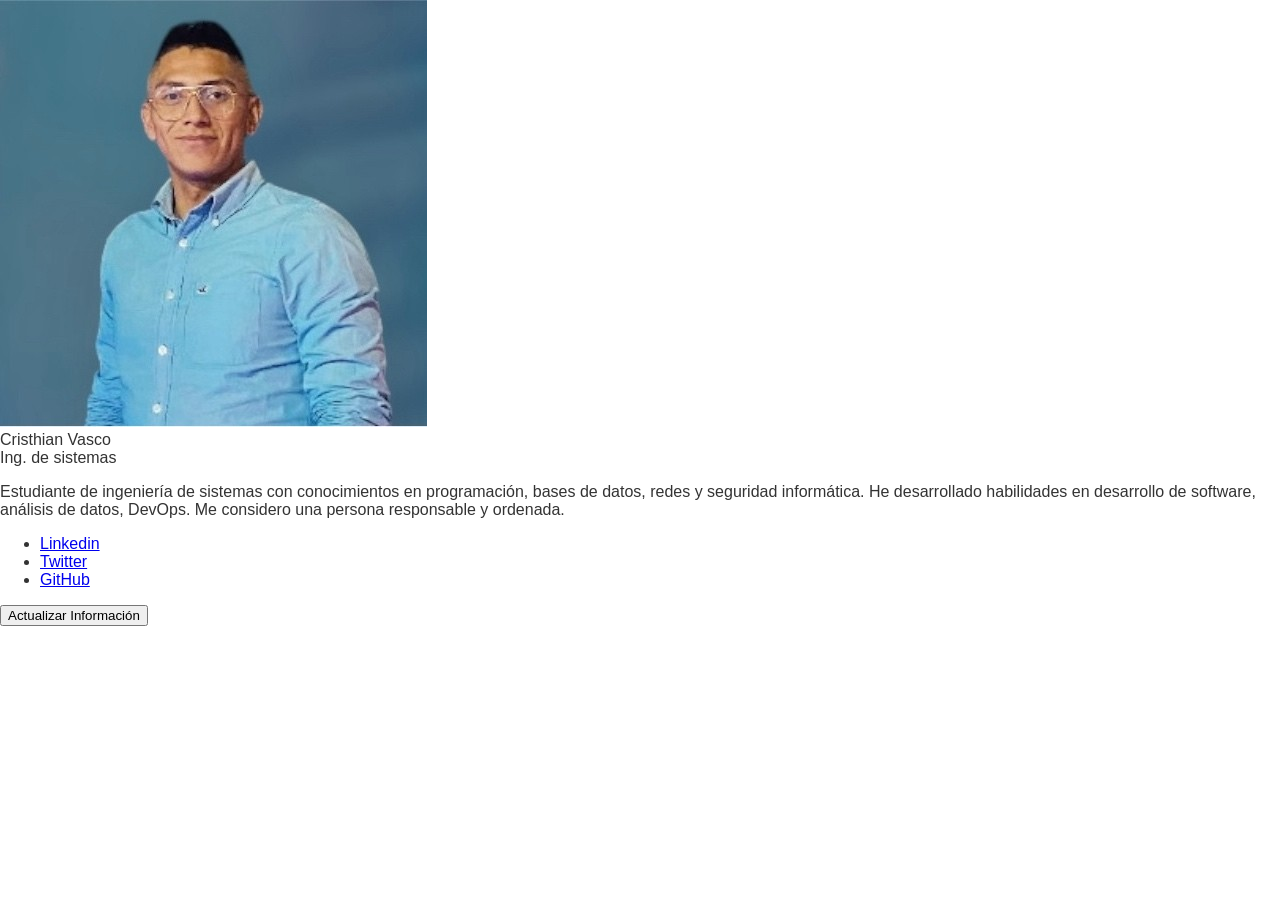
<file: Index.html>
<!DOCTYPE html>
<html lang="es">
<head>
    <meta charset="UTF-8">
    <meta name="viewport" content="width=device-width, initial-scale=1.0">
    <title>Tarjeta de Perfil</title>
    <link rel="stylesheet" href="styles.css">
    <script>
        function actualizarInformacion() {
            document.querySelector('.name').textContent = 'Cristhian Vasco';
            document.querySelector('.title').textContent = 'Ingeniero de sistemas';
            document.querySelector('.description').textContent = 'Soy un ingeniero en tecnologías de la información con experiencia en desarrollo de software, bases de datos y gestión de proyectos. Me encanta aprender nuevas tecnologías y trabajar en equipo.';
            alert('La información ha sido actualizada correctamente!');
        }
    </script>
</head>
<body>
    <div class="card">
        <img src="Foto de perfil.jpeg" alt="Foto de perfil" class="profile-pic">
        <div class="name">Cristhian Vasco</div>
        <div class="title">Ing. de sistemas</div>
        <p class="description">Estudiante de ingeniería de sistemas con conocimientos en programación, 
            bases de datos, redes y seguridad informática. He desarrollado habilidades en desarrollo de software, 
            análisis de datos, DevOps. Me considero una persona responsable y ordenada.
        </p>
        <ul class="social-links">
            <li><a href="https://www.linkedin.com/in/cristhian-vasco-1162b0326/" target="_blank">Linkedin</a></li>
            <li><a href="https://x.com/?lang=es" target="_blank">Twitter</a></li>
            <li><a href="https://github.com/" target="_blank">GitHub</a></li>
        </ul>
        <button onclick="actualizarInformacion()">Actualizar Información</button>
    </div>
</body>
</html>
</file>
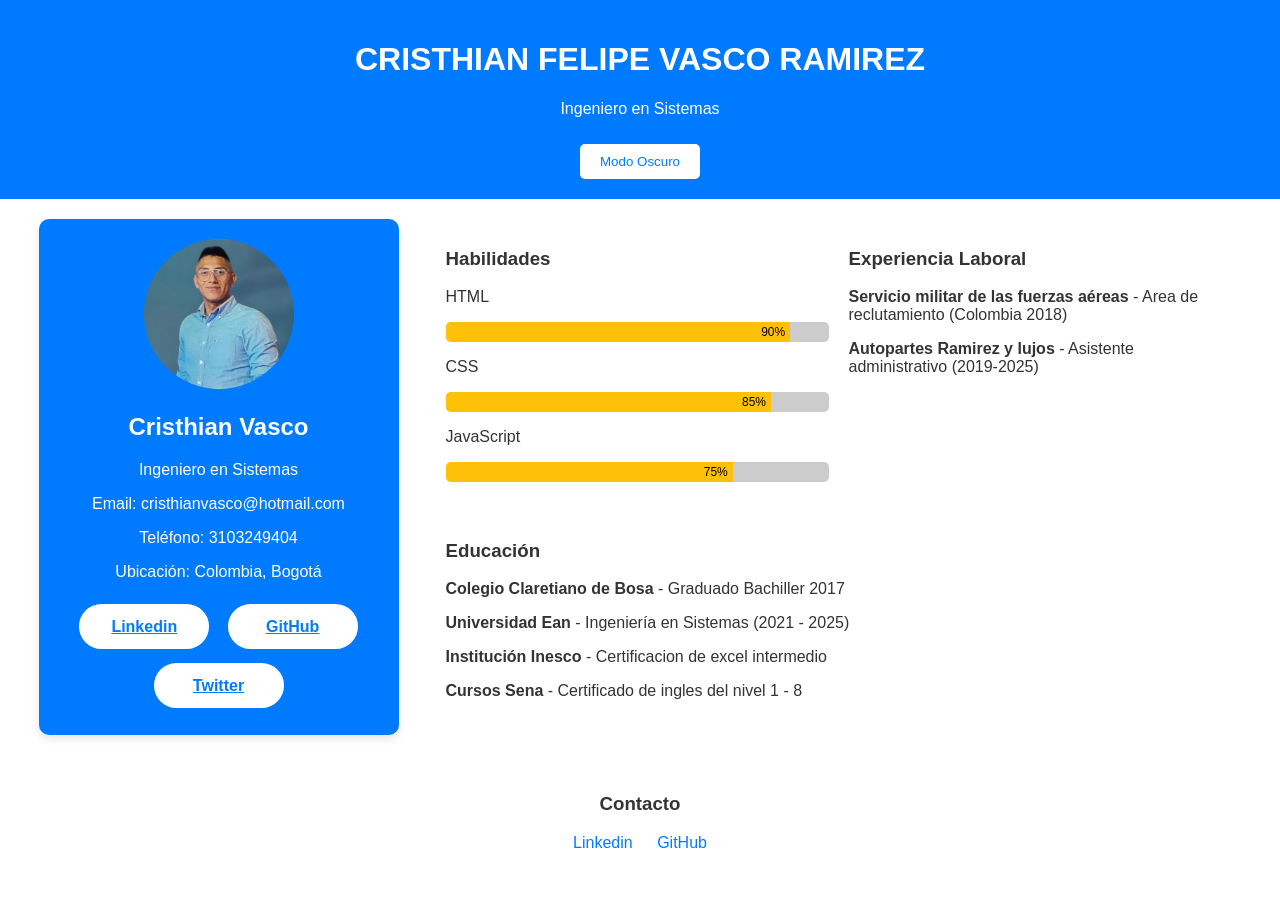
<file: index.html>
<!DOCTYPE html>
<html lang="en">
<head>
  <meta charset="UTF-8">
  <meta name="viewport" content="width=device-width, initial-scale=1.0">
  <title>Curriculum Vitae</title>
  <link rel="stylesheet" href="styles.css">
</head>
<body>
  <header class="header">
    <h1>CRISTHIAN FELIPE VASCO RAMIREZ</h1>
    <p>Ingeniero en Sistemas</p>
    <button id="darkModeToggle">Modo Oscuro</button>
  </header>

  <main class="main-content">
    <section class="profile">
      <img src="Foto de perfil.jpeg" alt="Foto de perfil" class="profile-img">
      <h2>Cristhian Vasco</h2>
      <p>Ingeniero en Sistemas </p>
      <p>Email: cristhianvasco@hotmail.com</p>
      <p>Teléfono: 3103249404</p>
      <p>Ubicación: Colombia, Bogotá</p>
      <div class="social-links">
        <a href="https://www.linkedin.com/in/cristhian-vasco-1162b0326/" target="_blank">Linkedin</a>
        <a href="https://github.com/CristhianVasco" target="_blank">GitHub</a>
        <a href="https://x.com/?lang=es" target="_blank">Twitter</a>
      </div>
    </section>

    <section class="info">
      <div class="experience">
        <h3>Experiencia Laboral</h3>
        <p><strong>Servicio militar de las fuerzas aéreas </strong> - Area de reclutamiento (Colombia 2018)</p>
        <p><strong>Autopartes Ramirez y lujos</strong> - Asistente administrativo (2019-2025)</p>
      </div>
      <div class="education">
        <h3>Educación</h3>
        <p><strong>Colegio Claretiano de Bosa</strong> - Graduado Bachiller 2017</p>
        <p><strong>Universidad Ean</strong> - Ingeniería en Sistemas (2021 - 2025)</p>
        <p><strong>Institución Inesco</strong> - Certificacion de excel intermedio</p>
        <p><strong>Cursos Sena</strong> - Certificado de ingles del nivel 1 - 8 </p>
      </div>
      <div class="skills">
        <h3>Habilidades</h3>
        <p>HTML</p>
        <div class="skill-bar">
          <div class="skill-level" style="width: 90%;">
            <span>90%</span>
          </div>
        </div>
        <p>CSS</p>
        <div class="skill-bar">
          <div class="skill-level" style="width: 85%;">
            <span>85%</span>
          </div>
        </div>
        <p>JavaScript</p>
        <div class="skill-bar">
          <div class="skill-level" style="width: 75%;">
            <span>75%</span>
          </div>
        </div>
      </div>
    </section>
  </main>

  <footer class="footer">
    <h3>Contacto</h3>
    <div class="social-links">
        <a href="https://www.linkedin.com/in/cristhian-vasco-1162b0326/" target="_blank">Linkedin</a>
        <a href="https://github.com/CristhianVasco" target="_blank">GitHub</a>
    </div>
  </footer>

  <script src="script.js"></script>
</body>
</html>
</file>
<file: styles.css>
body {
    margin: 0;
    font-family: Arial, sans-serif;
    color: #333;
    background-color: white;
}
  
.header {
    background-color: #007bff;
    color: white;
    text-align: center;
    padding: 20px;
}

.header button {
    margin-top: 10px;
    padding: 10px 20px;
    border: none;
    background-color: white;
    color: #007bff;
    cursor: pointer;
    border-radius: 5px;
}

.header button:hover {
    background-color: #e0e0e0;
}

.main-content {
    display: flex;
    flex-wrap: wrap;
    justify-content: space-around;
    background-color: white;
    color: #333;
    padding: 20px;
}

.profile {
    background-color: #007bff;
    color: white;
    text-align: center;
    padding: 20px;
    border-radius: 10px;
    width: 320px;
    box-shadow: 0 4px 8px rgba(0, 0, 0, 0.1);
}

.profile-img {
    border-radius: 50%;
    width: 150px;
    height: 150px;
}

.profile .social-links a {
    display: inline-block;
    width: 130px;
    height: 45px;
    line-height: 45px;
    text-align: center;
    border-radius: 25px;
    background-color: white;
    color: #007bff;
    font-weight: bold;
    transition: background-color 0.3s, transform 0.3s;
    border: 2px solid #007bff;
    margin: 5px;
}

.profile .social-links a:hover {
    background-color: #ffc107;
    color: #333;
    transform: scale(1.1);
    text-decoration: none;
}

.info {
    display: flex;
    flex-wrap: wrap;
    justify-content: space-between;
    align-items: flex-start;
    width: 65%;
}

.info > div {
    flex: 1;
    min-width: 320px;
    margin: 10px;
}

.skills {
    order: -1;
}

.skills .skill-bar {
    background-color: #ccc;
    border-radius: 5px;
    overflow: hidden;
    margin-bottom: 10px;
    position: relative;
}

.skills .skill-level {
    background-color: #ffc107;
    height: 20px;
    position: relative;
}

.skills .skill-level span {
    position: absolute;
    right: 5px;
    top: 0;
    color: black;
    font-size: 12px;
    line-height: 20px;
}

.footer {
    text-align: center;
    padding: 20px;
    background-color: white;
    color: #333;
}

.footer .social-links a {
    color: #007bff;
    margin: 0 10px;
    text-decoration: none;
}

.footer .social-links a:hover {
    text-decoration: underline;
}

body.dark-mode {
    background-color: #121212;
    color: white;
}

body.dark-mode .header {
    background-color: #404042;
}

body.dark-mode .profile {
    background-color: #404042;
    color: white;
}

body.dark-mode .main-content {
    background-color: #1e1e1e;
    color: white;
}

body.dark-mode .footer {
    background-color: #222;
    color: white;
}

body.dark-mode .social-links a {
    color: #ffc107;
}
</file>
